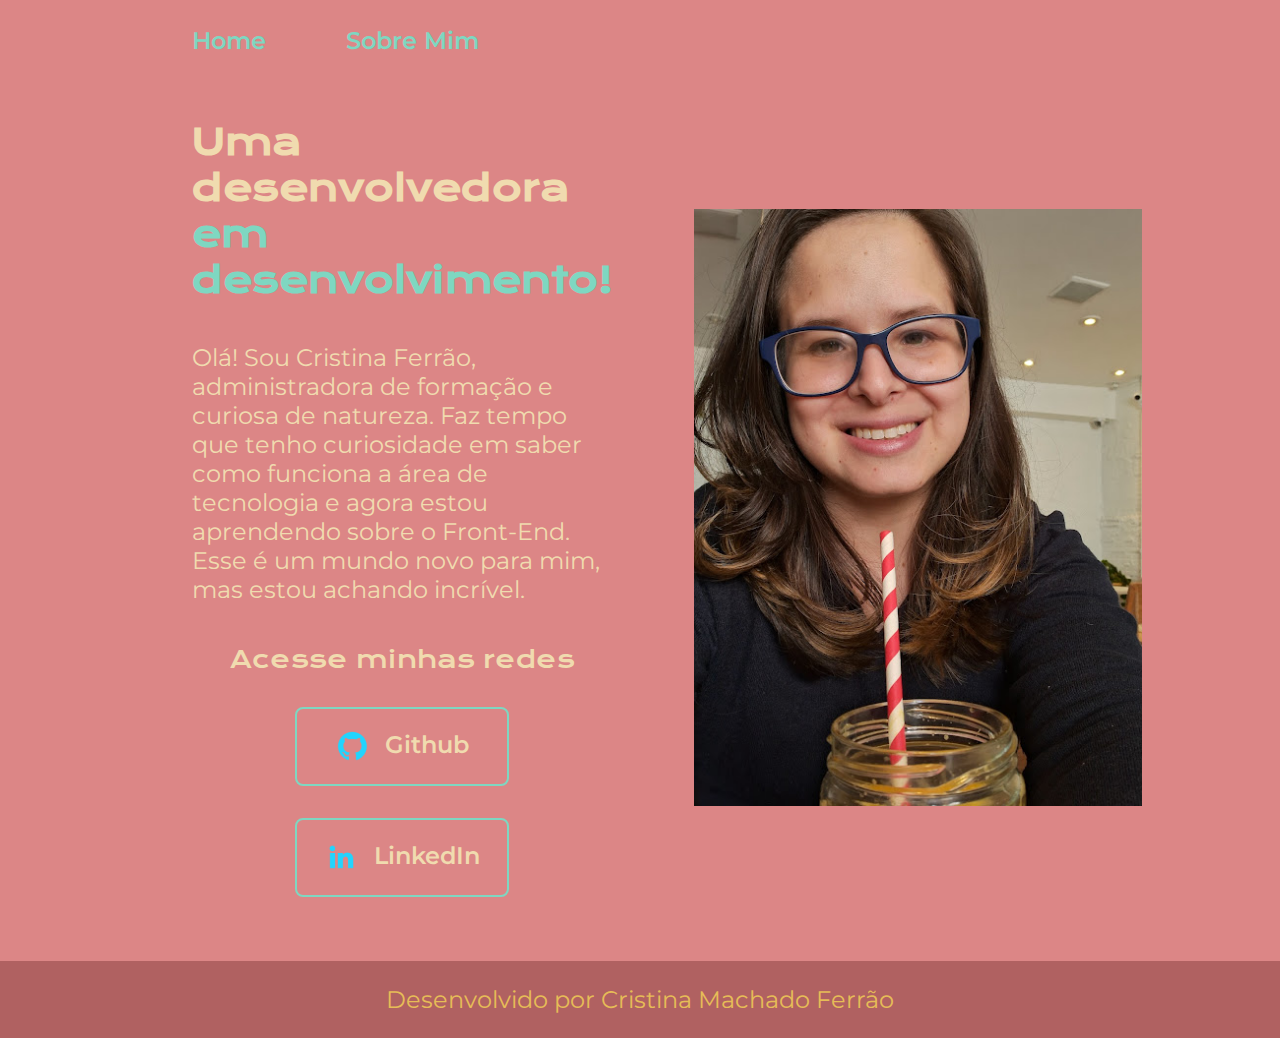
<file: index.html>
<!DOCTYPE html>
<html lang="pt-br">
<head>
    <meta charset="UTF-8">
    <meta http-equiv="X-UA-Compatible" content="IE=edge">
    <meta name="viewport" content="width=device-width, initial-scale=1.0">
    <title>Meu Portfolio</title>
    <link rel="stylesheet" href="./style/style.css">
</head>
<body>
    <header class="cabecalho">
        <nav class="cabecalho__menu">
            <a class="cabecalho__menu__link" href="index.html">Home</a>
            <a class="cabecalho__menu__link" href="about.html">Sobre Mim</a>
        </nav>
    </header>
    <main class="apresentacao">
        <section class="apresentacao__conteudo">
            <h1 class="apresentacao__conteudo__titulo">Uma desenvolvedora <strong class="titulo-destaque">em desenvolvimento!</strong></h1>
            <p class="apresentacao__conteudo__texto">Olá! Sou Cristina Ferrão, administradora de formação e curiosa de natureza. Faz tempo que tenho curiosidade em saber como funciona a área de tecnologia e agora estou aprendendo sobre o Front-End. Esse é um mundo novo para mim, mas estou achando incrível.</p>
            <div class="apresentacao__links">
                <h2 class="apresentacao__links__subtitulo">Acesse minhas redes</h2>
                <a class="apresentacao__links__navegacao" href="https://github.com/cristinamferrao"> <img src="./assets/github.png">
                    Github</a>
                <a class="apresentacao__links__navegacao" href="https://www.linkedin.com/in/cristina-machado-ferr%C3%A3o-73061bb5/"> <img src="assets/linkedin.png"> LinkedIn</a>
            </div>
        </section>
        <img class="apresentacao__imagem" src="./Cristina.jpg" alt="Foto da Cristina, uma pessoa que usa óculos, está com uma blusa preta e também aparece um copo de suco e um canudo colorido">
    </main>
    <footer class="rodape">
        <p>Desenvolvido por Cristina Machado Ferrão</p>
    </footer>
</body>
</html>
</file>
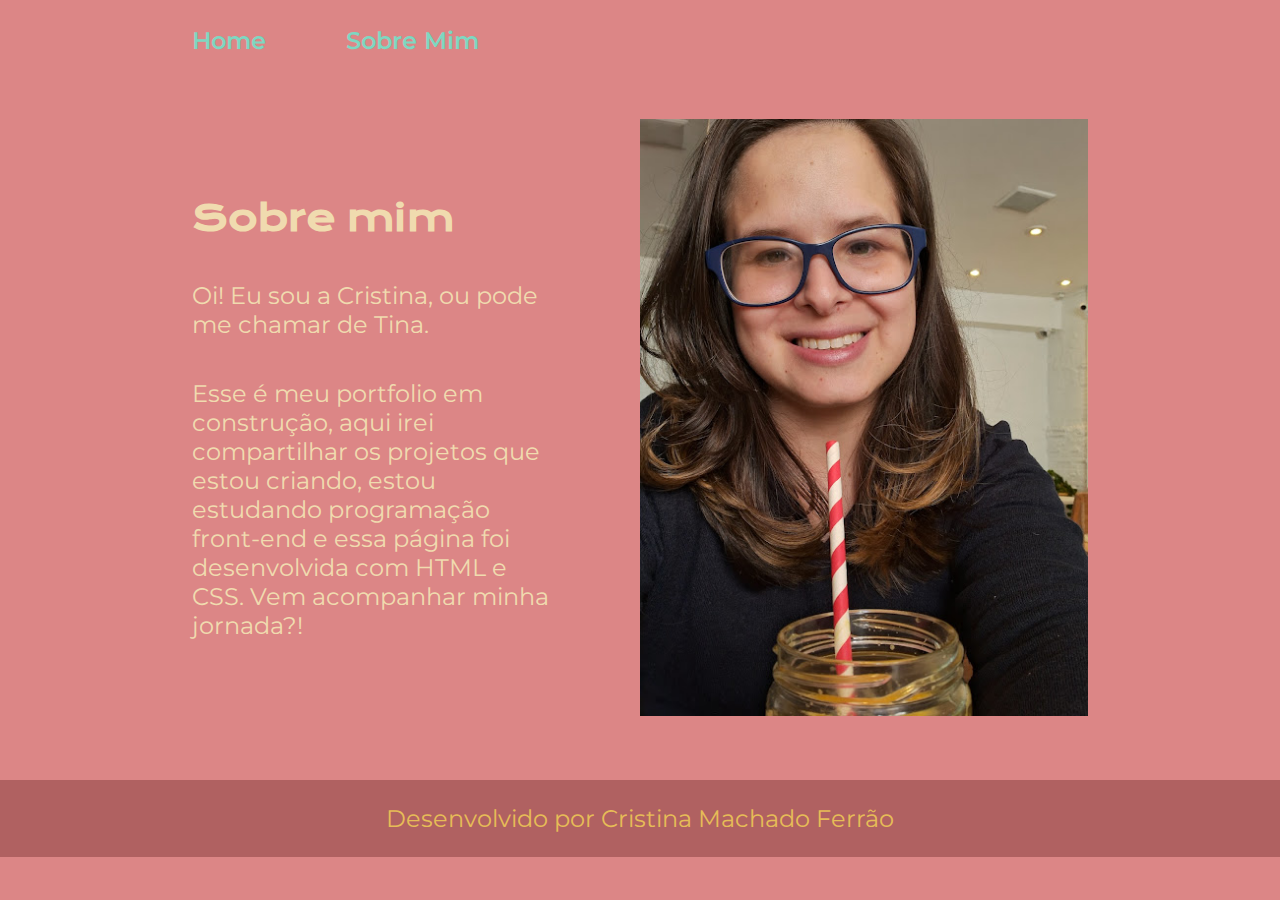
<file: about.html>
<!DOCTYPE html>
<!DOCTYPE html>
<html lang="pt-br">
<head>
    <meta charset="UTF-8">
    <meta http-equiv="X-UA-Compatible" content="IE=edge">
    <meta name="viewport" content="width=device-width, initial-scale=1.0">
    <title>Sobre Mim</title>
    <link rel="stylesheet" href="./style/style.css">
</head>
<body>
    <header class="cabecalho">
        <nav class="cabecalho__menu">
            <a class="cabecalho__menu__link" href="index.html">Home</a>
            <a class="cabecalho__menu__link" href="about.html">Sobre Mim</a>
        </nav>
    </header>
    <main class="apresentacao">
        <section class="apresentacao__conteudo">
            <h1 class="apresentacao__conteudo__titulo">Sobre mim</h1>
            <p class="apresentacao__conteudo__texto">Oi! Eu sou a Cristina, ou pode me chamar de Tina.</p>
            <p class="apresentacao__conteudo__texto">Esse é meu portfolio em construção, aqui irei compartilhar os projetos que estou criando, estou estudando programação front-end e essa página foi desenvolvida com HTML e CSS. Vem acompanhar minha jornada?!</p>
        </section>
        <img class="apresentacao__imagem" src="Cristina.jpg" alt="Foto da Cristina, uma pessoa que usa óculos, está com uma blusa preta e também aparece um copo de suco e um canudo colorido">
    </main>
    <footer class="rodape">
        <p>Desenvolvido por Cristina Machado Ferrão</p>
    </footer>
</body>
</html>
</file>
<file: style/style.css>
@import url('https://fonts.googleapis.com/css2?family=Krona+One&family=Montserrat:ital,wght@0,100..900;1,100..900&display=swap');

:root{
    --cor-primaria: #DC8686;
    --cor-secundaria: #F0DBAF;
    --cor-terciaria: #7ED7C1;
    --cor-hover:#B06161;

    --fonte-primaria: "Krona One", sans-serif;
    --fonte-secundaria: "Montserrat", sans-serif;

}

*{
    margin: 0;
    padding: 0;
}

body{
    box-sizing: border-box;
    background-color: var(--cor-primaria);
    color: var(--cor-secundaria);
}

.cabecalho{
    padding: 2% 0% 0% 15%;
}

.cabecalho__menu{
    display: flex;
    gap: 80px;
}

.cabecalho__menu__link{
    font-family: var(--fonte-secundaria);
    font-size: 1.5rem;
    font-weight: 600;
    color: var(--cor-terciaria);
    text-decoration: none;
}


.apresentacao{
    padding: 5% 15%;
    display: flex;
    align-items: center;
    justify-content: space-between;
    gap: 82px;
}

.apresentacao__conteudo{
    width: 50%;
    display: flex;
    flex-direction: column;
    gap: 40px;
}

.apresentacao__conteudo__titulo{
    font-size: 2.25rem;
    font-family: var(--fonte-primaria);
}

.titulo-destaque{
    color: var(--cor-terciaria); 
}

.apresentacao__conteudo__texto{
    font-size: 1.5rem;
    font-family: var(--fonte-secundaria);
}

.apresentacao__links{
    display: flex;
    flex-direction: column;
    align-items: center;
    justify-content: space-between;
    gap: 32px;
}

.apresentacao__links__subtitulo{
    font-family: var(--fonte-primaria);
    font-weight: 400;
    font-size: 1.5rem;
}

.apresentacao__links__navegacao{
    display:flex;
    justify-content:center;
    gap: 16px;
    border: 2px solid var(--cor-terciaria);
    width: 50%;
    text-align: center;
    border-radius: 8px;
    font-size: 1.5rem;
    font-weight: 600;
    padding: 21.5px 0;
    text-decoration: none;
    color: var(--cor-secundaria);
    font-family: var(--fonte-secundaria);

}  

.apresentacao__links__link:hover{
    background-color: #E493B3;
}

.apresentacao__imagem{
    width: 50%;
}

.rodape{
    padding: 24px;
    color:#E6BC57;
    background-color: var(--cor-hover);
    text-align: center;
    font-family: var(--fonte-secundaria);
    font-size: 1.5rem;
    font-weight: 400;

}

@media (max-width: 1200px) {
    .cabecalho{
        padding: 10%;
    }

    .cabecalho__menu{
        justify-content: center;
    }

    .apresentacao{
        flex-direction: column-reverse;
        padding: 5%;
    }

    .apresentacao__conteudo{
        width: auto;
    }
}
</file>
